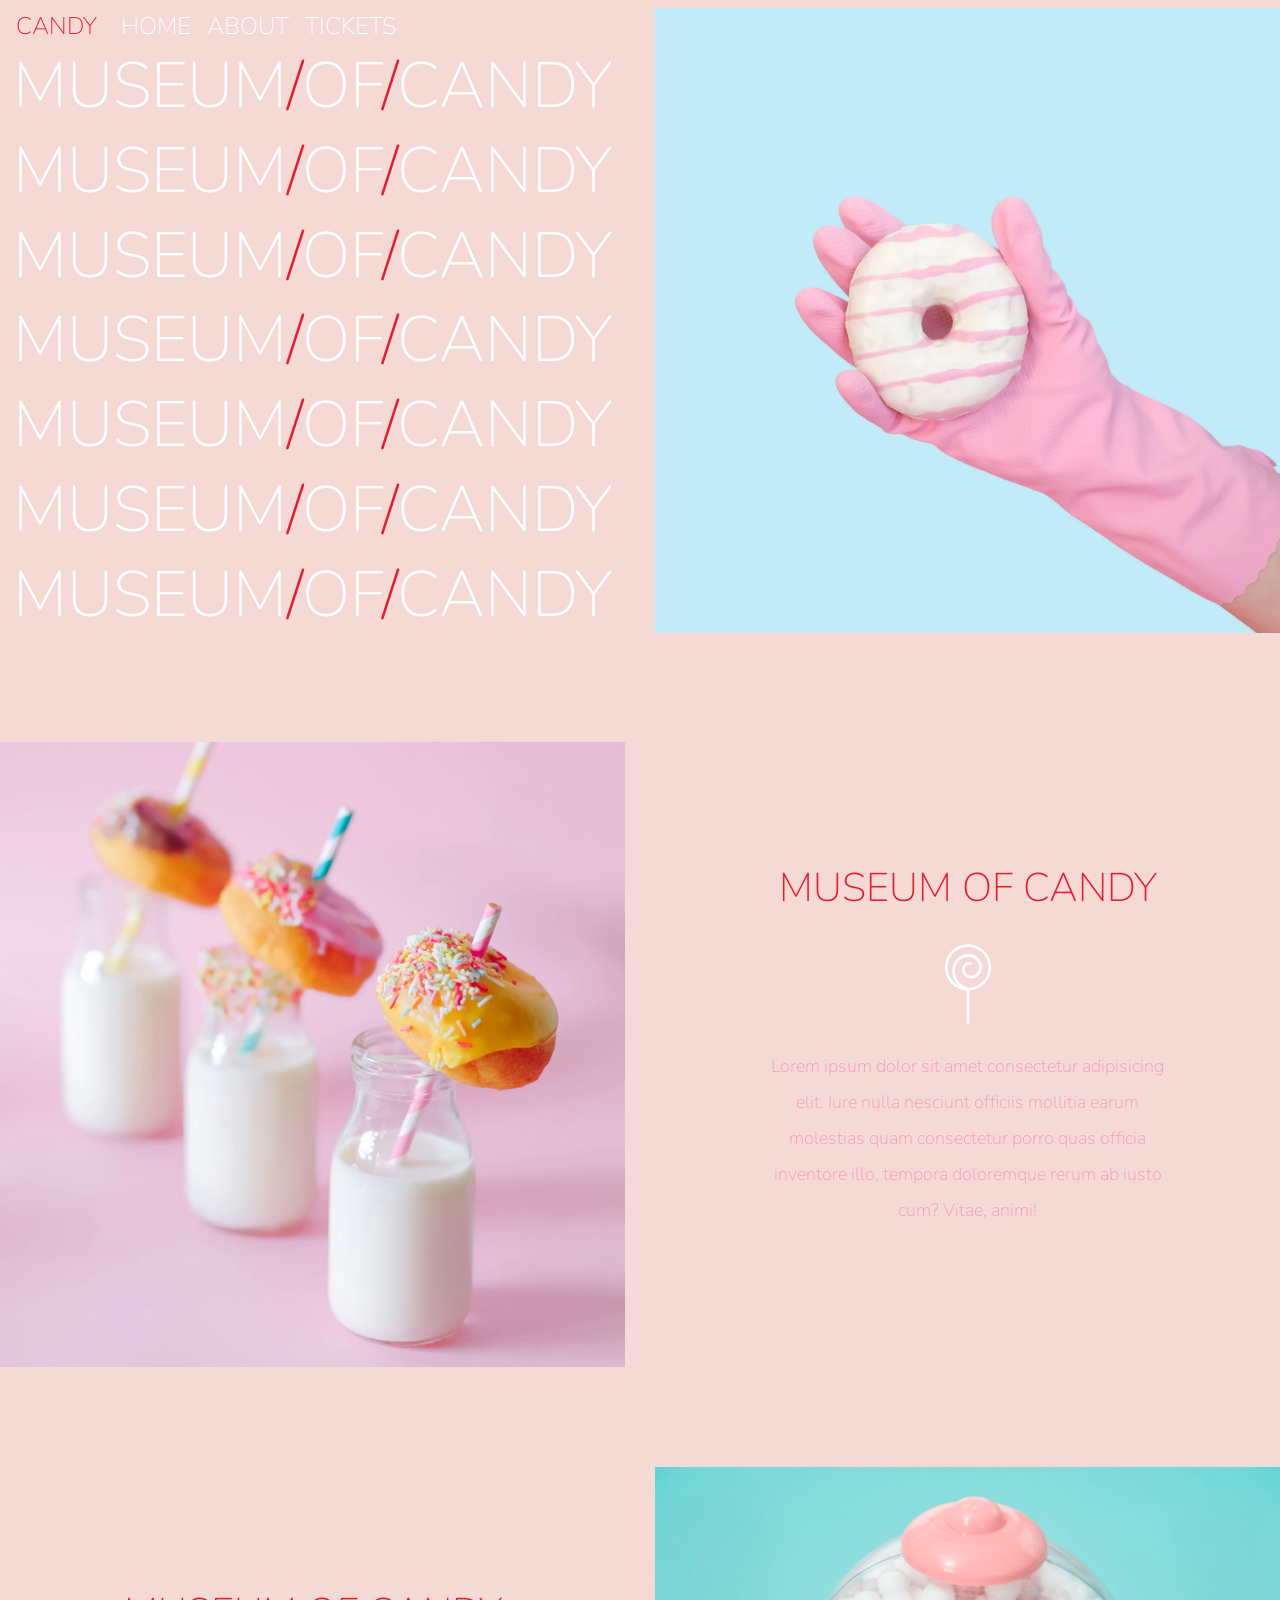
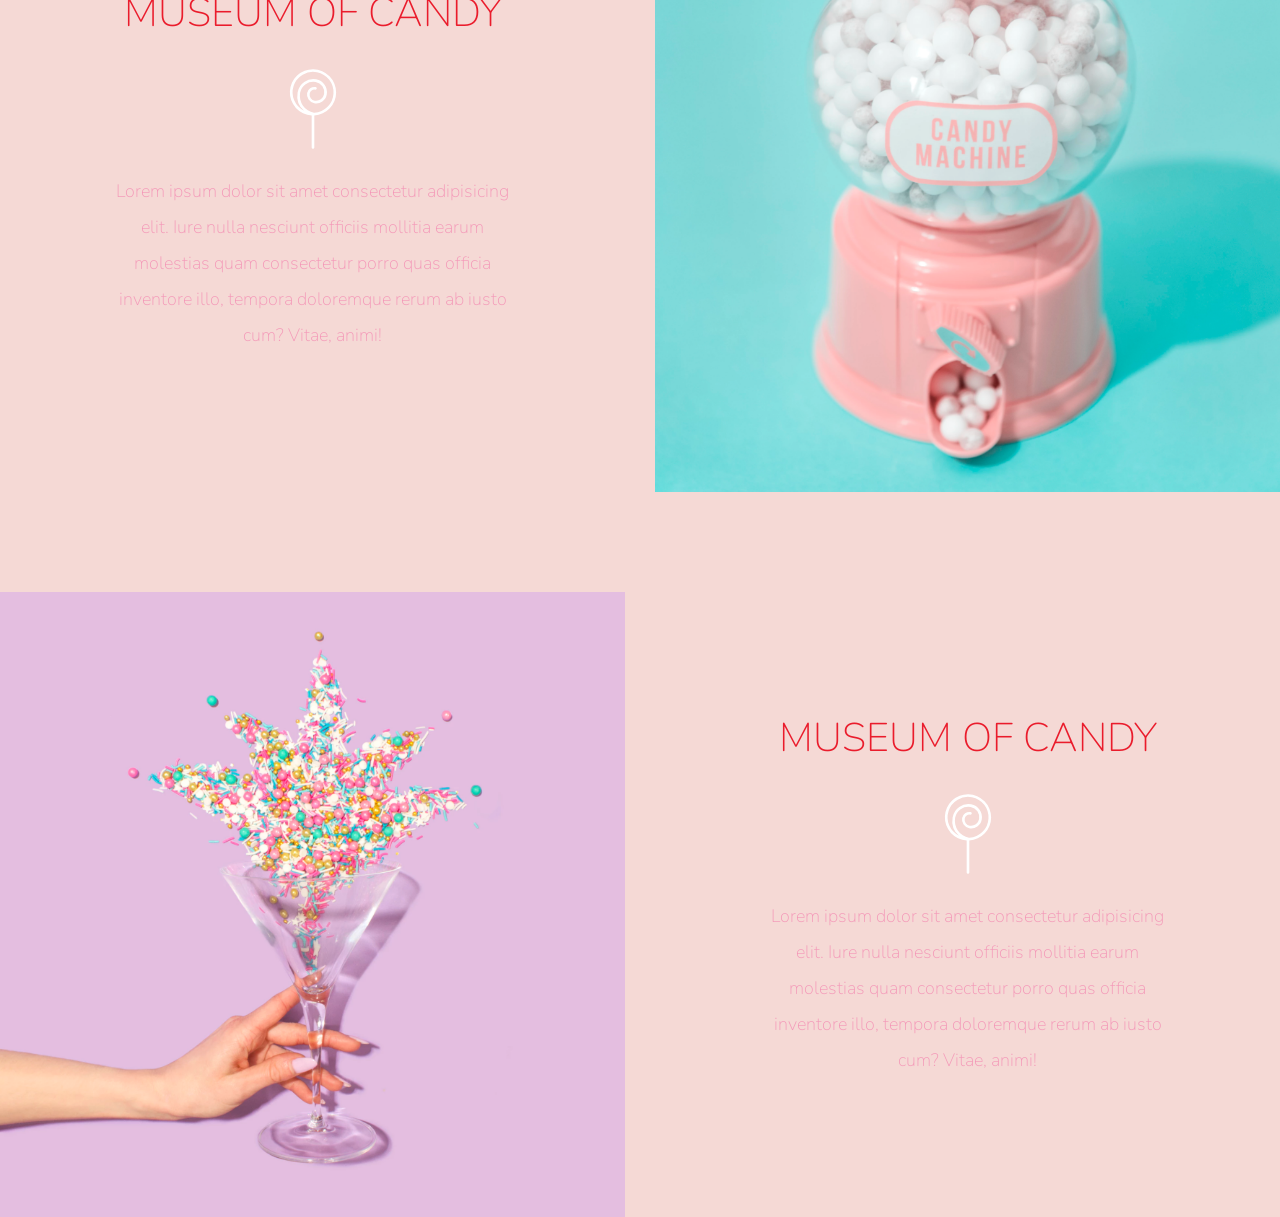
<file: index.html>
<!doctype html>
<html lang="en">
  <head>
    <!-- Required meta tags -->
    <meta charset="utf-8">
    <meta name="viewport" content="width=device-width, initial-scale=1, shrink-to-fit=no">
    
    <!-- Google Font -->
    <link href="https://fonts.googleapis.com/css?family=Nunito:200,300,400,700" rel="stylesheet">

    <!-- Bootstrap CSS -->
    <link rel="stylesheet" href="https://stackpath.bootstrapcdn.com/bootstrap/4.1.3/css/bootstrap.min.css" integrity="sha384-MCw98/SFnGE8fJT3GXwEOngsV7Zt27NXFoaoApmYm81iuXoPkFOJwJ8ERdknLPMO" crossorigin="anonymous">
    
    <!-- Custom CSS -->
    <link rel="stylesheet" href="app.css">

    <title>Museum of Candy</title>
  </head>
  
  <body>
    <nav id="mainNavbar" class="navbar navbar-dark navbar-expand-md py-0 fixed-top">
      <a href="#" class="navbar-brand">CANDY</a>
      <button class="navbar-toggler" data-toggle="collapse" data-target="#navLinks" aria-label="Toggle navigation">
        <span class="navbar-toggler-icon"></span>
      </button>
      <div class="collapse navbar-collapse" id="navLinks">
        <ul class="navbar-nav">
          <li class="nav-item">
            <a href="#" class="nav-link">HOME</a>
          </li>
          <li class="nav-item">
            <a href="#" class="nav-link">ABOUT</a>
          </li>
          <li class="nav-item">
            <a href="#" class="nav-link">TICKETS</a>
          </li>
        </ul>
      </div>
    </nav>

    <section class="container-fluid px-0">
      <div class="row align-items-center">
        <div class="col-lg-6">
          <div id="headingGroup" class="text-white text-center d-none d-lg-block mt-5">
            <h1 class="">MUSEUM<span>/</span>OF<span>/</span>CANDY</h2>
            <h1 class="">MUSEUM<span>/</span>OF<span>/</span>CANDY</h2>
            <h1 class="">MUSEUM<span>/</span>OF<span>/</span>CANDY</h2>
            <h1 class="">MUSEUM<span>/</span>OF<span>/</span>CANDY</h2>
            <h1 class="">MUSEUM<span>/</span>OF<span>/</span>CANDY</h2>
            <h1 class="">MUSEUM<span>/</span>OF<span>/</span>CANDY</h2>
            <h1 class="">MUSEUM<span>/</span>OF<span>/</span>CANDY</h2>
        </div>
        </div>
        <div class="col-lg-6">
          <img class="img-fluid" src="./imgs/hand2.png" alt="">
        </div>
      </div>
    </section>


    <section class="container-fluid px-0">
      <div class="row align-items-center content">
        <div class="col-md-6 order-2 order-md-1">
          <img src="./imgs/milk.png" class="img-fluid" alt="">
        </div>
        <div class="col-md-6 text-center order-1 oder-md-2">
          <div class="row justify-content-center">
            <div class="col-10 col-lg-8 blurb mb-5 mb-md-0">
              <h2>MUSEUM OF CANDY</h2>
              <img src="./imgs/lolli_icon.png" alt="" class="d-none d-lg-inline">
              <p class="lead">Lorem ipsum dolor sit amet consectetur 
                adipisicing elit. Iure nulla nesciunt officiis mollitia earum molestias quam consectetur porro 
                quas officia inventore illo, tempora doloremque rerum 
                ab iusto cum? Vitae, animi!</p>
            </div>
          </div>
        </div>
      </div>

      <div class="row align-items-center content">
        <div class="col-md-6 text-center">
          <div class="row justify-content-center">
            <div class="col-10 col-lg-8 blurb mb-5 mb-md-0">
              <h2>MUSEUM OF CANDY</h2>
              <img src="./imgs/lolli_icon.png" alt="" class="d-none d-lg-inline">
              <p class="lead">Lorem ipsum dolor sit amet consectetur 
                adipisicing elit. Iure nulla nesciunt officiis mollitia earum molestias quam consectetur porro 
                quas officia inventore illo, tempora doloremque rerum 
                ab iusto cum? Vitae, animi!</p>
            </div>
          </div>
        </div>
        <div class="col-md-6">
          <img src="./imgs/gumball.png" class="img-fluid" alt="">
        </div>
      </div>
      
      <div class="row align-items-center content">
        <div class="col-md-6 order-2 order-md-1">
          <img src="./imgs/sprinkles.png" class="img-fluid" alt="">
        </div>
        <div class="col-md-6 text-center order-1 oder-md-2">
          <div class="row justify-content-center">
            <div class="col-10 col-lg-8 blurb mb-5 mb-md-0">
              <h2>MUSEUM OF CANDY</h2>
              <img src="./imgs/lolli_icon.png" alt="" class="d-none d-lg-inline">
              <p class="lead">Lorem ipsum dolor sit amet consectetur 
                adipisicing elit. Iure nulla nesciunt officiis mollitia earum molestias quam consectetur porro 
                quas officia inventore illo, tempora doloremque rerum 
                ab iusto cum? Vitae, animi!</p>
            </div>
          </div>
        </div>
      </div>

    </section>



    <!-- Optional JavaScript -->
    <!-- jQuery first, then Popper.js, then Bootstrap JS -->
    <script src="https://code.jquery.com/jquery-3.3.1.slim.min.js" integrity="sha384-q8i/X+965DzO0rT7abK41JStQIAqVgRVzpbzo5smXKp4YfRvH+8abtTE1Pi6jizo" crossorigin="anonymous"></script>
    <script src="https://cdnjs.cloudflare.com/ajax/libs/popper.js/1.14.3/umd/popper.min.js" integrity="sha384-ZMP7rVo3mIykV+2+9J3UJ46jBk0WLaUAdn689aCwoqbBJiSnjAK/l8WvCWPIPm49" crossorigin="anonymous"></script>
    <script src="https://stackpath.bootstrapcdn.com/bootstrap/4.1.3/js/bootstrap.min.js" integrity="sha384-ChfqqxuZUCnJSK3+MXmPNIyE6ZbWh2IMqE241rYiqJxyMiZ6OW/JmZQ5stwEULTy" crossorigin="anonymous"></script>
    
    <script>
      $(function(){
        $(document).scroll(function(){
          let $nav = $("#mainNavbar");
          $nav.toggleClass("scrolled", $(this).scrollTop() > $nav.height());
        })
      })


    </script>



  </body>
</html>
</file>
<file: app.css>
body{
    background: #f5d9d5;
    font-family: "Nunito", sans-serif;
}

.blurb h2{
    color:  #EA1C2C;
    font-weight: 100;
    font-size: 2.5rem
}

.blurb p{
    color:#f498b8;
    font-size: 1.125rem;
    font-weight: 100;
    line-height: 2;
}

.content{
    margin-top: 100px;
}

#mainNavbar{
    font-size: 1.5rem;
    font-weight: 100;
}

#mainNavbar .nav-link{
    color:white;
}

#mainNavbar .nav-link:hover{
    color: #EA1C2C;
}

#mainNavbar .navbar-brand{
    color: #EA1C2C;
    font-size: 1.5rem;
    font-weight: 100;
}

#headingGroup span{
    color: #EA1C2C;
}

#headingGroup h1{
    font-weight: 100;
    font-size: 4rem;
}

.navbar.scrolled{
    background: rgb(222,192,222);
    transition: background 500ms;
}

@media (max-width: 1200px){
    #headingGroup h1{
        font-weight: 100;
        font-size: 3rem;
    }
}



/* #mainNavbar{
    font-size: 1.5rem;
    font-weight: 200;
}

#mainNavbar .nav-link{
    color: white;
}

#mainNavbar .nav-link:hover{
    color: #EA1C2C;
}

#mainNavbar .navbar-brand{
    color: #EA1C2C;
    font-size: 1.5rem;
} */
</file>
